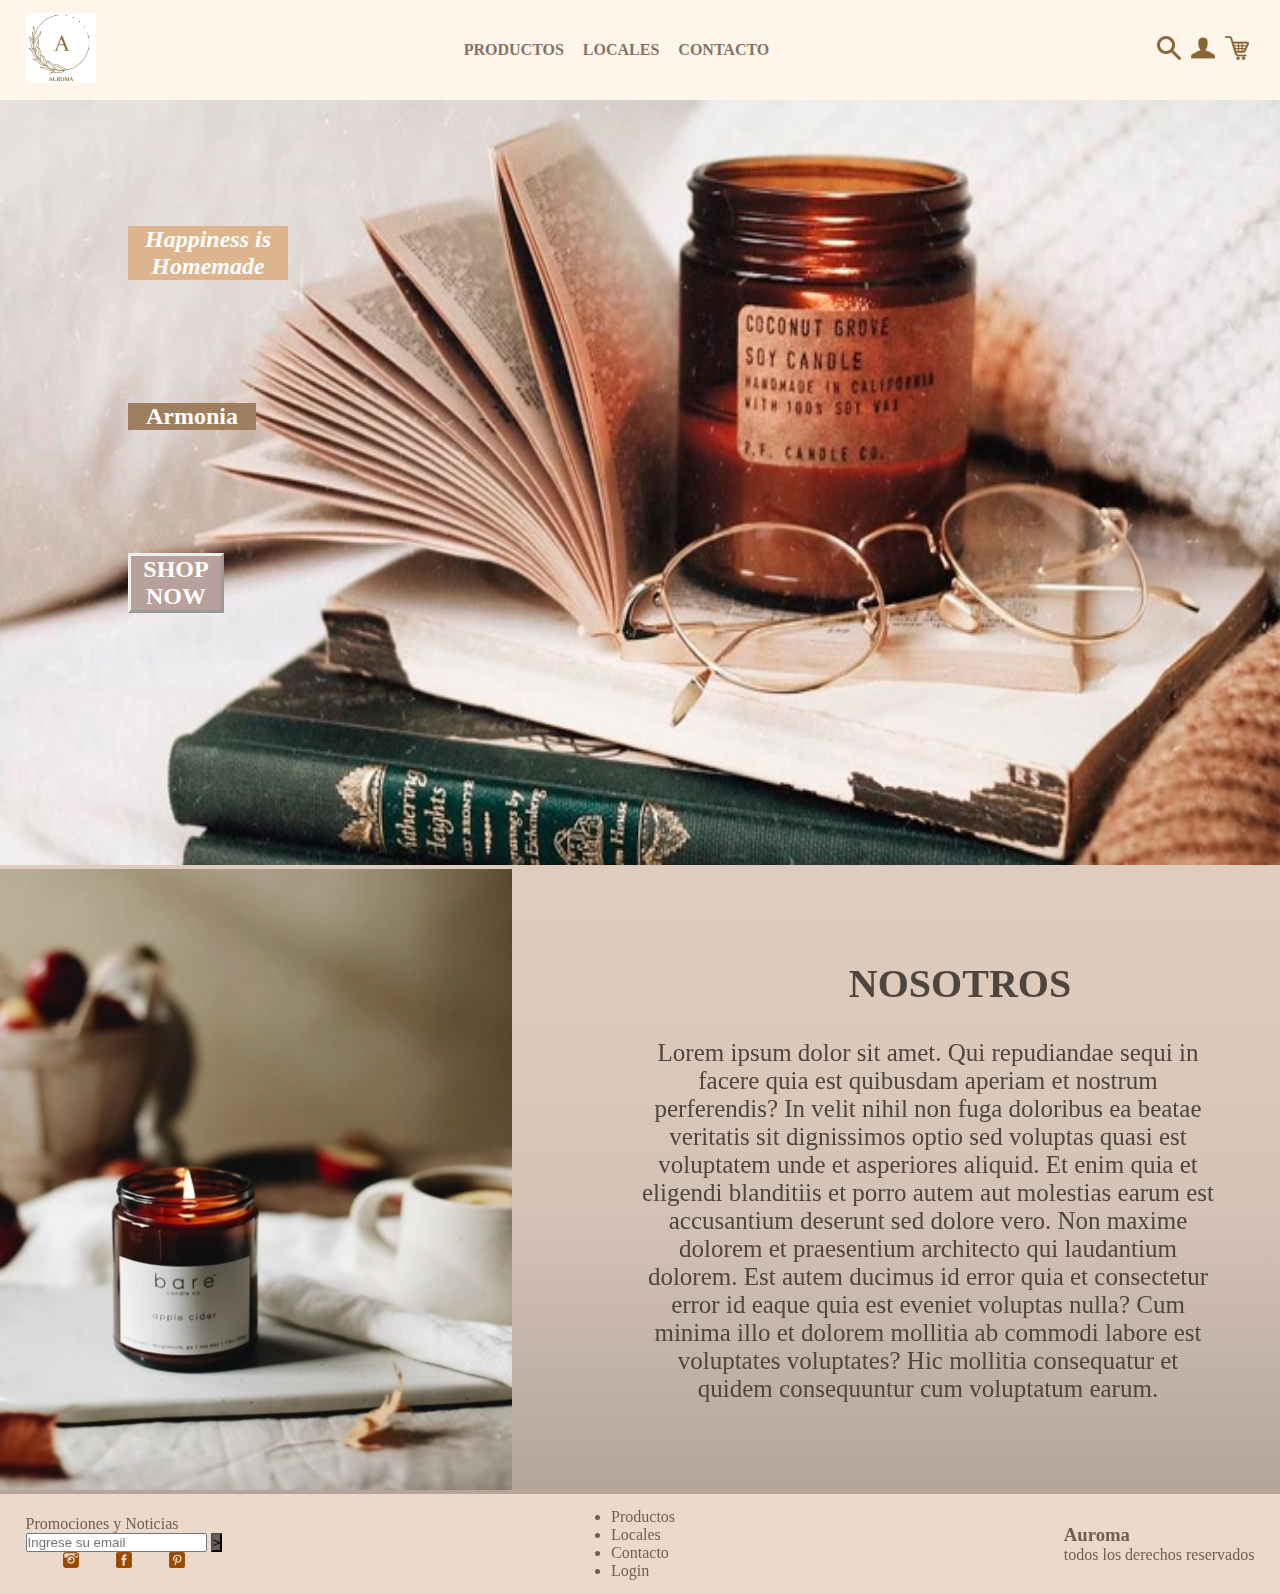
<file: index.html>
<!DOCTYPE html>
<html lang="es">
<head>
    <meta charset="UTF-8">
    <meta http-equiv="X-UA-Compatible" content="IE=edge">
    <meta name="viewport" content="width=device-width, initial-scale=1.0">
    <title>Auroma</title>
    <!--favicon-->
    <link rel="shortcut icon" href="assets/img/LOGO.png">
    <!--link de pagina de estilo-->
    <link rel="stylesheet" href="estilo.css">
    <link rel="stylesheet" href="https://cdnjs.cloudflare.com/ajax/libs/animate.css/4.1.1/animate.min.css" />

    
</head>
<body class="body">

    <header id="header">

        <div class="header__div">

            <div class="header__logo">
                <a class="logo__link" href="#">
                    <img class="img__logo" src="assets/img/LOGO.png" alt="logo" >
                </a>
            </div>
            
            <!--secciones del sitio web-->
            <nav class="header__nav">
                <a class="header__nav__a" href="paginas/productos.html">PRODUCTOS</a>
                <a class="header__nav__a" href="paginas/locales.html">LOCALES</a>
                <a class="header__nav__a" href="paginas/contacto.html">CONTACTO</a>
            </nav>
    
            <div class="header__otros">
                <a class="header__div__a" href="">
                    <img class="img__otros" src="assets/img/search-13-24.png" alt="search icon">
                </a>
                <!--seccion de login, carrito y search-->
                <a class="header__div__a" class="header__nav__a" href="paginas/login.html">
                    <img class="img__otros" src="assets/img/user-24.png" alt="icono usuario" >
                </a>
                <a class="header__div__a" href="">
                    <img class="img__otros"  src="assets/img/shopping-cart-24.png" alt="carrito icon">
                </a>
            </div>

        </div>
        
    </header>




    <main class="main">

        

        <section id="portada1">

            <div class="main__portada">

                <div class="main__portada2">
                    <div class="main__div__portada">
                        <h2 class="slogan">Happiness is Homemade</h2>
                    </div>
                    <div class="main__div__portada">
                        <h2 class="slogan1">Armonia</h2>
                    </div>
                    <div class="main__div__portada">
                        <a href="paginas/productos.html">
                            <h2 class="slogan2">SHOP NOW</h2>
                        </a>
                    </div>

                </div>

                <img class="portada" src="assets/img/portada.jpg" alt="img vela" >

            </div>
            
        
        </section>

        <section id="presentacion">

           
            <div class="main__div">

                <div class="main__div__video">
                    <video class="video" src="assets/video/videoVela1.mp4" autoplay muted loop ></video>
                </div>
    
    
    
                <section class="main__div__sec">
                    <h1 class="nosotros__titulo">NOSOTROS</h1>
                    <p class="nosotros__text">Lorem ipsum dolor sit amet. Qui repudiandae sequi in facere quia est quibusdam aperiam et nostrum perferendis? In velit nihil non fuga doloribus ea beatae 
                        veritatis sit dignissimos optio sed voluptas quasi est voluptatem unde et asperiores aliquid. Et enim quia et eligendi blanditiis et porro autem aut molestias earum est accusantium deserunt sed dolore vero. Non maxime dolorem et praesentium architecto qui laudantium dolorem. Est autem ducimus id error quia et consectetur error id eaque quia est eveniet voluptas nulla? Cum minima illo et dolorem mollitia ab commodi labore est voluptates voluptates? Hic mollitia consequatur et quidem consequuntur cum voluptatum earum.</p>
                </section>

            </div>
            

        </section>
        
    </main>

    
    <footer class="footer">
        <div class="footer__div">
            
           
            <div class="footer__div__form">
                <form class="form">
                
                    <legend>Promociones y Noticias</legend>
                     <input class="promo" type="email" placeholder="Ingrese su email">
                    <input type="submit" value=">" class="submit">
                
                </form>
            </div>

           
           <div class="footer__div__redes">
            <a href="https://www.instagram.com/auroma.deco/?hl=es" target="_blank">
                <img class="redes" src="assets/img/instagram-6-16.png" alt="logo instagram">
            </a>

            <a href="https://www.facebook.com/auroma.deco" target="_blank">
                <img class="redes" src="assets/img/facebooklogo.png" alt="logo facebook">
            </a>
            <a href="https://www.pinterest.co.uk/pin/49328558409412036/">
                <img class="redes" src="assets/img/pinterest-3-16.png" alt="logo pinterest">
            </a>

           </div>
           
        </div>

        
        <div class="footer__div2">
            <ul class="lista">
                <li><a href="paginas/productos.html" class="ul__li">Productos</a></li>
                <li><a href="paginas/locales.html" class="ul__li">Locales</a></li>
                <li><a href="paginas/contacto.html" class="ul__li">Contacto</a></li>
                <li><a href="paginas/login.html" class="ul__li">Login</a></li>
            </ul>     
        </div>
        <div class="footer__auroma">
            <h3>Auroma</h3>
            <p>todos los derechos reservados</p>
        </div>
    </footer>


    
</body>
</html>
</file>
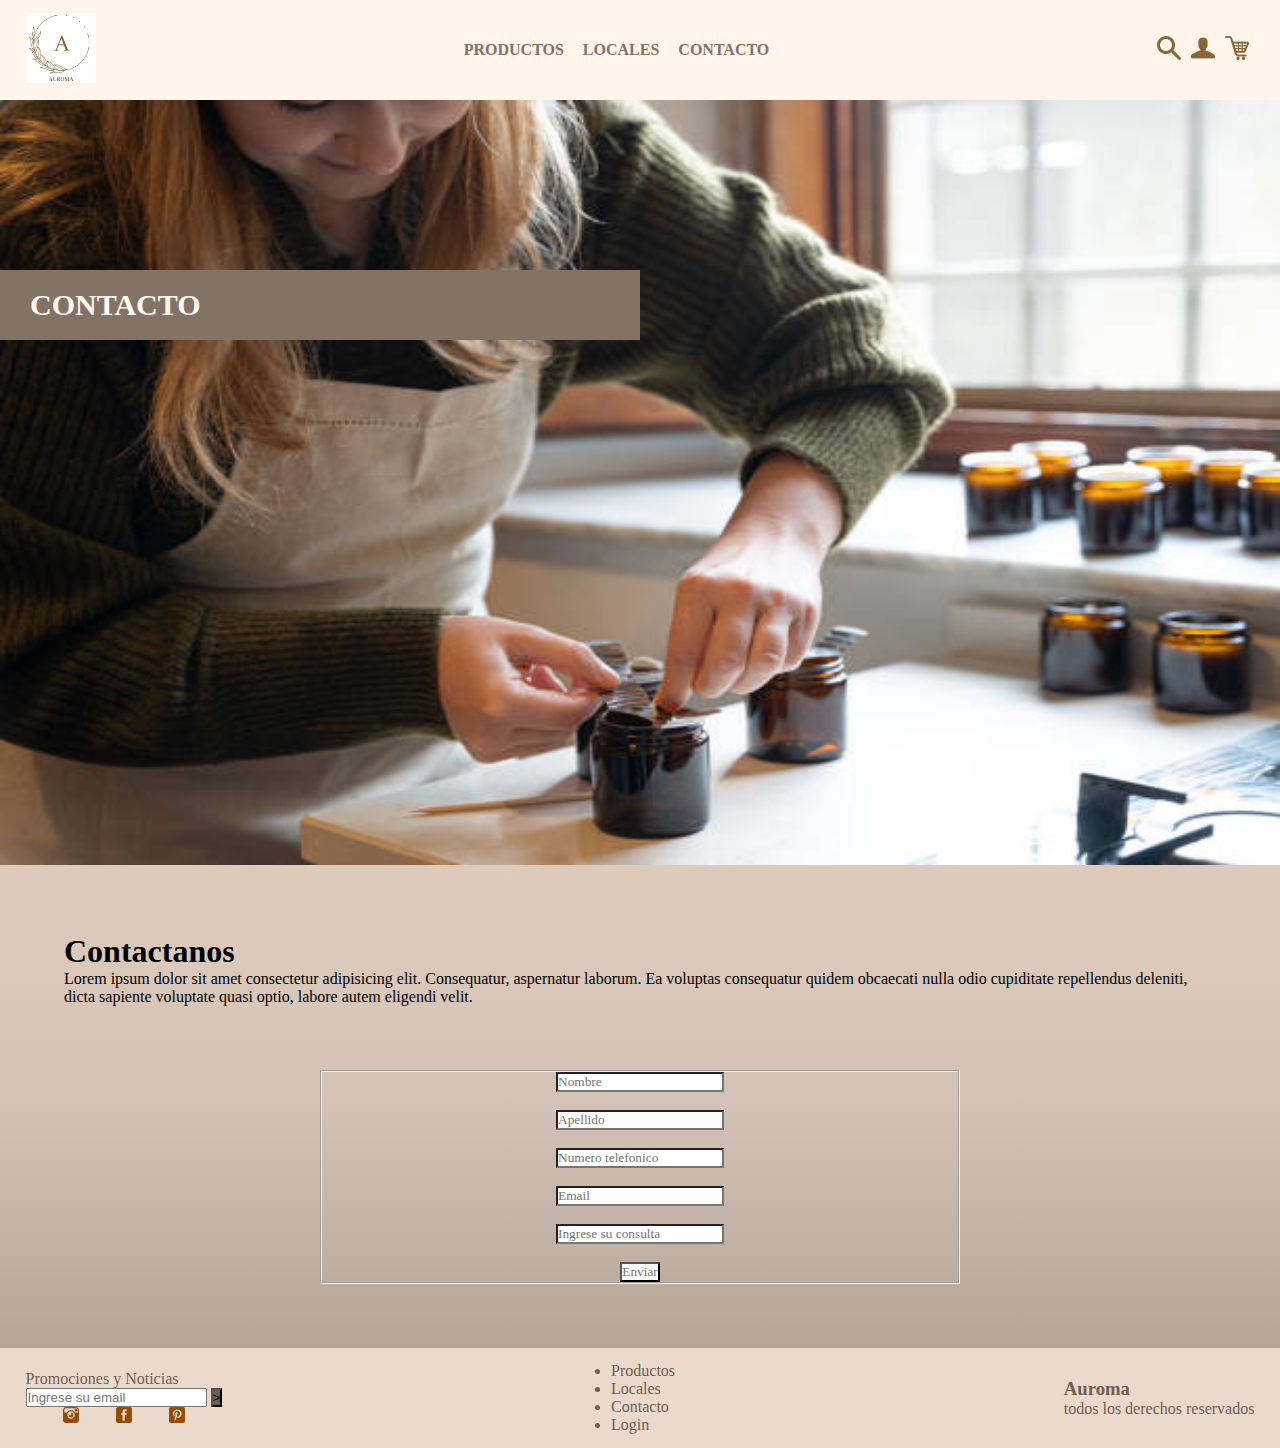
<file: paginas/contacto.html>
<!DOCTYPE html>
<html lang="es">
<head>
    <meta charset="UTF-8">
    <meta http-equiv="X-UA-Compatible" content="IE=edge">
    <meta name="viewport" content="width=device-width, initial-scale=1.0">
    <title>Auroma</title>
    <link rel="shortcut icon" href="../assets/img/LOGO.png">
    <link rel="stylesheet" href="../estilo.css">
</head>
<body class="body">

    <header id="header">
        <div class="header__div">

            <div class="header__logo">
                <a href="../index.html">
                    <img class="img__logo"src="../assets/img/LOGO.png" alt="logo" width="50" height="50" >
                </a>
            </div>
            
            <!--secciones del sitio web-->
            <nav class="header__nav">
                <a class="header__nav__a" href="./productos.html">PRODUCTOS</a>
                <a class="header__nav__a" href="./locales.html">LOCALES</a>
                <a class="header__nav__a" href="./contacto.html">CONTACTO</a>
            </nav>
    
            <div class="header__otros">
                <a class="header__div__a" href="">
                    <img class="img__otros" src="../assets/img/search-13-24.png" alt="search icon">
                </a>
                <!--seccion de login, carrito y search-->
                <a class="header__div__a" class="header__nav__a" href="./login.html">
                    <img class="img__otros" src="../assets/img/user-24.png" alt="icono usuario" >
                </a>
                <a class="header__div__a" href="">
                    <img class="img__otros" src="../assets/img/shopping-cart-24.png" alt="carrito icon">
                </a>
            </div>

        </div>
        
    
        
    </header>

    <main class="main">
        <section id="portada1">
            <div class="main__intro__div">
                <div class="intro">
                    <h3 class="main__vela">CONTACTO</h3>
                </div>
    
                <img class="portada" src="../assets/img/fotoportada3.jpg" alt="img telefono">
    
            </div>
            <section class="locales__intro">
                <h1>Contactanos</h1>
            <p>Lorem ipsum dolor sit amet consectetur adipisicing elit. Consequatur, aspernatur laborum. Ea voluptas consequatur quidem obcaecati nulla odio cupiditate 
                repellendus deleniti, dicta sapiente voluptate quasi optio, labore autem eligendi velit.
            </p>

            </section>
            
        </section>

        <section id="presentacion">
            <form class="form1">
                <fieldset class="fieldset">
    
                    <div>
                        <input class="space" type="text" placeholder="Nombre">
                    </div>
                    <br>
                    <div>
                        <input class="space" type="text" placeholder="Apellido">
                    </div>
                    <br>
                    <div>
                        <input class="space" type="tel"placeholder="Numero telefonico">
                    </div>
                    <br>
                    <div>
                        <input class="space" type="email"placeholder="Email">
                    </div>
                    <br>
                    <div>
                        <input class="space" type="text" placeholder="Ingrese su consulta" width="400">
                    </div>
                    <br>
                    <div>
                        <input class="space" class="space" type="submit" value="Enviar">
                    </div>
                </fieldset>
            </form>
        </section>
    </main>
    <br>
    <br>

    <footer class="footer">
        <div class="footer__div">
            <div class="footer__div__form">
                <form class="form">
                
                    <legend>Promociones y Noticias</legend>
                     <input type="email" placeholder="Ingrese su email">
                    <input type="submit" value=">" class="submit">
                
                </form>
            </div>
           <div class="footer__div__redes">
            <a href="https://www.instagram.com/auroma.deco/?hl=es" target="_blank">
                <img src="../assets/img/instagram-6-16.png" alt="logo instagram">
            </a>

            <a href="https://www.facebook.com/auroma.deco" target="_blank">
                <img src="../assets/img/facebooklogo.png" alt="logo facebook">
            </a>
            <a href="https://www.pinterest.co.uk/pin/49328558409412036/">
                <img src="../assets/img/pinterest-3-16.png" alt="logo pinterest">
            </a>

           </div>
           
        </div>
        <div class="footer__div2">
            <ul class="lista">
                <li><a href="./productos.html" class="ul__li">Productos</a></li>
                <li><a href="./locales.html" class="ul__li">Locales</a></li>
                <li><a href="./contacto.html" class="ul__li">Contacto</a></li>
                <li><a href="./login.html" class="ul__li">Login</a></li>
            </ul>     
        </div>
        <div class="footer__auroma">
            <h3>Auroma</h3>
            <p>todos los derechos reservados</p>
        </div>
    </footer>
   

    
        
    
</body>
</html>
</file>
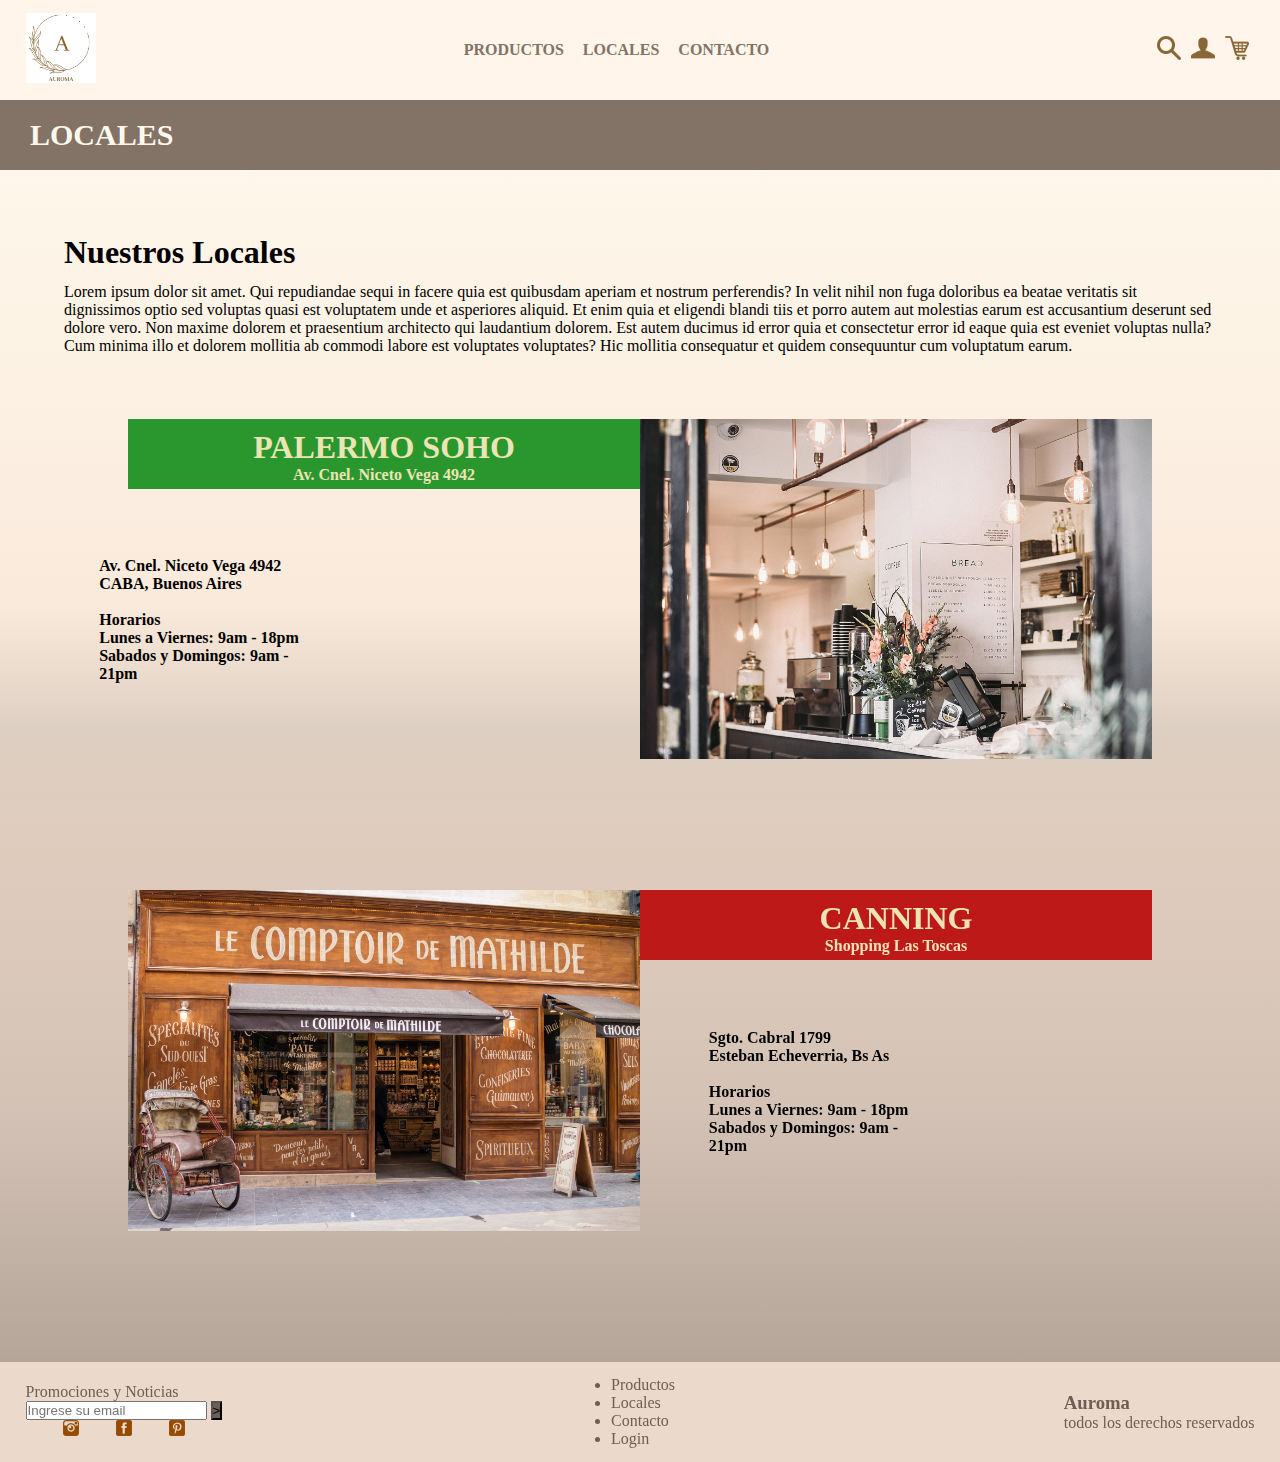
<file: paginas/locales.html>
<!DOCTYPE html>
<html lang="es">
<head>
    <meta charset="UTF-8">
    <meta http-equiv="X-UA-Compatible" content="IE=edge">
    <meta name="viewport" content="width=device-width, initial-scale=1.0">
    <title>Auroma</title>
    <link rel="shortcut icon" href="../assets/img/LOGO.png">
    <link rel="stylesheet" href="../estilo.css">
</head>
<body class="body">

    <header id="header">

        <div class="header__div">

            <div class="header__logo">
                <a href="../index.html">
                    <img class="img__logo" src="../assets/img/LOGO.png" alt="logo" >
                </a>
            </div>
            
            <!--secciones del sitio web-->
            <nav class="header__nav">
                <a class="header__nav__a" href="./productos.html">PRODUCTOS</a>
                <a class="header__nav__a" href="./locales.html">LOCALES</a>
                <a class="header__nav__a" href="./contacto.html">CONTACTO</a>
            </nav>
    
            <div class="header__otros">
                <a class="header__div__a" href="">
                    <img class="img__otros"  src="../assets/img/search-13-24.png" alt="search icon">
                </a>
                <!--seccion de login, carrito y search-->
                <a class="header__div__a" class="header__nav__a" href="./login.html">
                    <img class="img__otros"  src="../assets/img/user-24.png" alt="icono usuario" >
                </a>
                <a class="header__div__a" href="">
                    <img class="img__otros"  src="../assets/img/shopping-cart-24.png" alt="carrito icon">
                </a>
            </div>

        </div>
        
    </header>

    <main class="main">

        <section id="portada1">

            <div class="intro2">
                <h3 class="main__vela">LOCALES</h3>
            </div>
    
            <div class="locales__intro">
                <h1 class="titulo">Nuestros Locales</h1>
                <p>Lorem ipsum dolor sit amet. Qui repudiandae sequi in facere quia est quibusdam aperiam et nostrum perferendis? In velit nihil non fuga doloribus ea beatae 
                    veritatis sit dignissimos optio sed voluptas quasi est voluptatem unde et asperiores aliquid. Et enim quia et eligendi blandi
                    tiis et porro autem aut molestias earum est accusantium deserunt sed dolore vero. Non maxime dolorem et praesentium architecto qui laudantium dolorem. Est autem ducimus id error quia et consectetur error id eaque quia est eveniet voluptas nulla? Cum minima illo et dolorem mollitia ab commodi labore est voluptates 
                    voluptates? Hic mollitia consequatur et quidem consequuntur cum voluptatum earum.
                </p>
            </div>

        </section>
    
        <section id="presentacion">
            <div class="div1">
                <div class="div__h">

                    <div class="div__direc">
                        <div class="div__div__h">
                            <h3 class="nom__local">PALERMO SOHO</h3> 
                            <h5 class="nom2__local">Av. Cnel. Niceto Vega 4942</h5> 
                        </div>
    
                        <div class="direcciones">
                            <div class="p">

                                <p>Av. Cnel. Niceto Vega 4942</p>
                                <p>CABA, Buenos Aires</p>
                                <br>
                                <p>Horarios</p>
                                <p> Lunes a Viernes: 9am - 18pm</p>
                                <p> Sabados y Domingos: 9am - 21pm</p>
                            

                            </div>
                           
                        
                            <iframe class="map" src="https://www.google.com/maps/embed?pb=!1m18!1m12!1m3!1d52563.438528239334!2d-58.456035113450724!3d-34.573428349438714!2m3!1f0!2f0!3f0!3m2!1i1024!2i768!4f13.1!3m3!1m2!1s0x95bcb5865af14881%3A0xb710578308e704db!2sPalermo%20Soho!5e0!3m2!1ses!2sar!4v1650325541302!5m2!1ses!2sar" 
                             width="250" height="200" style="border:0;" allowfullscreen="" loading="lazy" referrerpolicy="no-referrer-when-downgrade"></iframe>
                        </div>
                    </div>

                    <img   class="img__local" src="../assets/img/local1.jpeg" alt="imagen local palermo">
                    
                </div>
            </div>    
            


            <div class="div1">
                <div class="div__h2">

                    <img   class="img__local" src="../assets/img/local2.jpeg" alt="imagen local canning">

                    <div class="div__direc2">
                        <div class="div__div__h2">
                            <h3 class="nom__local">CANNING</h3> 
                            <h5 class="nom2__local">Shopping Las Toscas</h5> 
                        </div>
            
                        <div class="direcciones">
                            <div class="p">
                                <p> Sgto. Cabral 1799</p>
                                <p>Esteban Echeverria, Bs As</p>
                                <br>
                                <p>Horarios</p>
                                <p> Lunes a Viernes: 9am - 18pm</p>
                                <p> Sabados y Domingos: 9am - 21pm</p>

                            </div>

                            <iframe class="map" src="https://www.google.com/maps/embed?pb=!1m18!1m12!1m3!1d4511.3745031997105!2d-58.36360046397739!3d-34.61710655802086!2m3!1f0!2f0!3f0!3m2!1i1024!2i768!4f13.1!3m3!1m2!1s0x95a334c279e91911%3A0x83309de6f5cee4b5!2sAv.%20Espa%C3%B1a%2C%20Buenos%20Aires!5e0!3m2!1ses!2sar!4v1650326781241!5m2!1ses!2sar" 
                            width="250" height="200" style="border:0;" allowfullscreen="" loading="lazy" referrerpolicy="no-referrer-when-downgrade"></iframe>

                        </div>
                        
                
                       
            
                    </div>
                    
                </div>
            </div>
        </section>    
    </main>
    
    
    <footer class="footer">
        <div class="footer__div">
            <div class="footer__div__form">
                <form class="form">
                
                    <legend>Promociones y Noticias</legend>
                     <input type="email" placeholder="Ingrese su email">
                    <input type="submit" value=">" class="submit">
                
                </form>
            </div>
           <div class="footer__div__redes">
            <a href="https://www.instagram.com/auroma.deco/?hl=es" target="_blank">
                <img src="../assets/img/instagram-6-16.png" alt="logo instagram">
            </a>

            <a href="https://www.facebook.com/auroma.deco" target="_blank">
                <img src="../assets/img/facebooklogo.png" alt="logo facebook">
            </a>
            <a href="https://www.pinterest.co.uk/pin/49328558409412036/">
                <img src="../assets/img/pinterest-3-16.png" alt="logo pinterest">
            </a>

           </div>
           
        </div>
        <div class="footer__div2">
            <ul class="lista">
                <li><a href="./productos.html" class="ul__li">Productos</a></li>
                <li><a href="./locales.html" class="ul__li">Locales</a></li>
                <li><a href="./contacto.html" class="ul__li">Contacto</a></li>
                <li><a href="./login.html" class="ul__li">Login</a></li>
            </ul>     
        </div>
        <div class="footer__auroma">
            <h3>Auroma</h3>
            <p>todos los derechos reservados</p>
        </div>
    </footer>


    
</body>
</html>
</file>
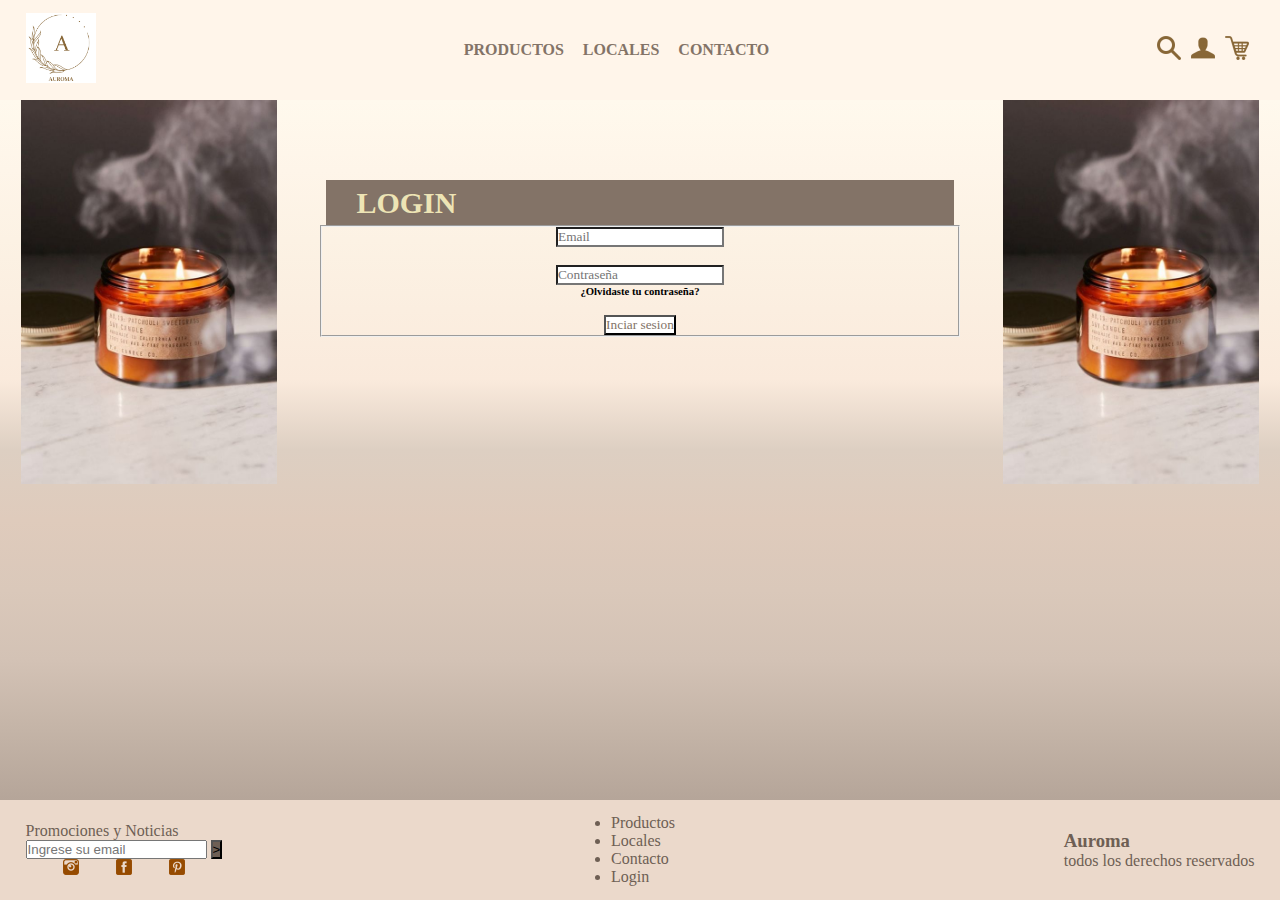
<file: paginas/login.html>
<!DOCTYPE html>
<html lang="es">
<head>
    <meta charset="UTF-8">
    <meta http-equiv="X-UA-Compatible" content="IE=edge">
    <meta name="viewport" content="width=device-width, initial-scale=1.0">
    <title>Auroma</title>
    <link rel="shortcut icon" href="../assets/img/LOGO.png">
    <link rel="stylesheet" href="../estilo.css">
</head>
<body class="body2">

    <header id="header">
        
        <div class="header__div">
            <div class="header__logo">
                <a href="../index.html">
                    <img class="img__logo" src="../assets/img/LOGO.png" alt="logo" width="50" height="50" >
                </a>
            </div>
            
            <!--secciones del sitio web-->
            <nav class="header__nav">
                <a class="header__nav__a" href="./productos.html">PRODUCTOS</a>
                <a class="header__nav__a" href="./locales.html">LOCALES</a>
                <a class="header__nav__a" href="./contacto.html">CONTACTO</a>
            </nav>
    
            <div class="header__otros">
                <a class="header__div__a" href="">
                    <img class="img__otros" src="../assets/img/search-13-24.png" alt="search icon">
                </a>
                <!--seccion de login, carrito y search-->
                <a class="header__div__a" class="header__nav__a" href="./login.html">
                    <img class="img__otros" src="../assets/img/user-24.png" alt="icono usuario" >
                </a>
                <a class="header__div__a" href="">
                    <img class="img__otros" src="../assets/img/shopping-cart-24.png" alt="carrito icon">
                </a>
            </div>
        </div>
        
    </header>


    <main class="main">
        <section id="portada1">

            <div class="main__login">

                <img class="img__login" src="../assets/img/margen1.jpg" alt="foto vela">
    
                <form class="form2">
                    
                    <fieldset class="fieldset" >
                        <div class="intro3">
                            <h3 class="main__vela">LOGIN</h3>
                        </div>
                        <div>
                            <input class="space" type="email"placeholder="Email">
                        </div>
                        <br>
                        <div>
                            <input class="space" type="text" placeholder="Contraseña">
                        </div>
                        <h6>¿Olvidaste tu contraseña?</h6>
                        <br>
                        <div>
                            <input class="space" type="submit" value="Inciar sesion">
                        </div>
        
                    </fieldset>
        
                </form>
    
                <img class="img__login" src="../assets/img/margen1.jpg" alt="foto vela">
    
            </div>

        </section>
        
        

    </main>

    <footer class="footer">
        <div class="footer__div">
            <div class="footer__div__form">
                <form class="form">
                
                    <legend>Promociones y Noticias</legend>
                     <input type="email" placeholder="Ingrese su email">
                    <input type="submit" value=">" class="submit">
                
                </form>
            </div>
           <div class="footer__div__redes">
            <a href="https://www.instagram.com/auroma.deco/?hl=es" target="_blank">
                <img src="../assets/img/instagram-6-16.png" alt="logo instagram">
            </a>

            <a href="https://www.facebook.com/auroma.deco" target="_blank">
                <img src="../assets/img/facebooklogo.png" alt="logo facebook">
            </a>
            <a href="https://www.pinterest.co.uk/pin/49328558409412036/">
                <img src="../assets/img/pinterest-3-16.png" alt="logo pinterest">
            </a>

           </div>
           
        </div>
        <div class="footer__div2">
            <ul class="lista">
                <li><a href="./productos.html" class="ul__li">Productos</a></li>
                <li><a href="./locales.html" class="ul__li">Locales</a></li>
                <li><a href="./contacto.html" class="ul__li">Contacto</a></li>
                <li><a href="./login.html" class="ul__li">Login</a></li>
            </ul>     
        </div>
        <div class="footer__auroma">
            <h3>Auroma</h3>
            <p>todos los derechos reservados</p>
        </div>
    </footer>
    
</body>
</html>
</file>
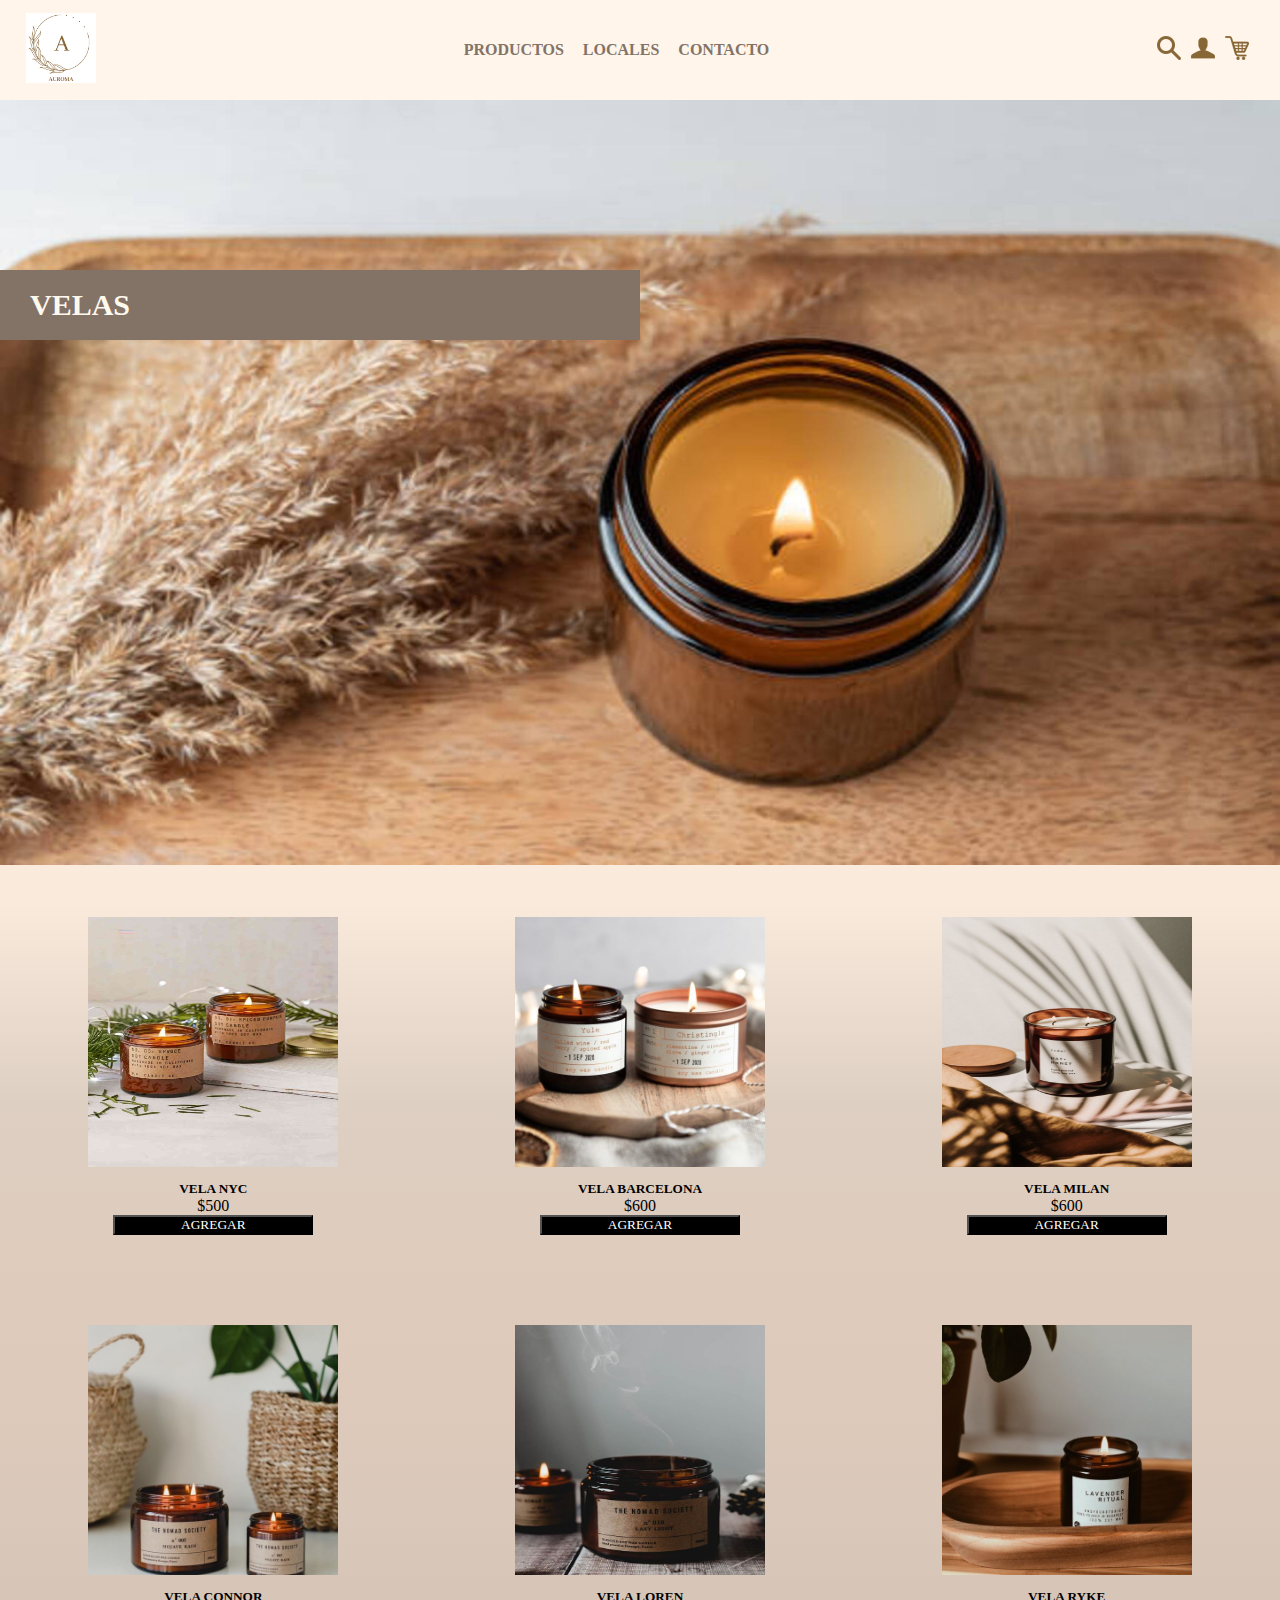
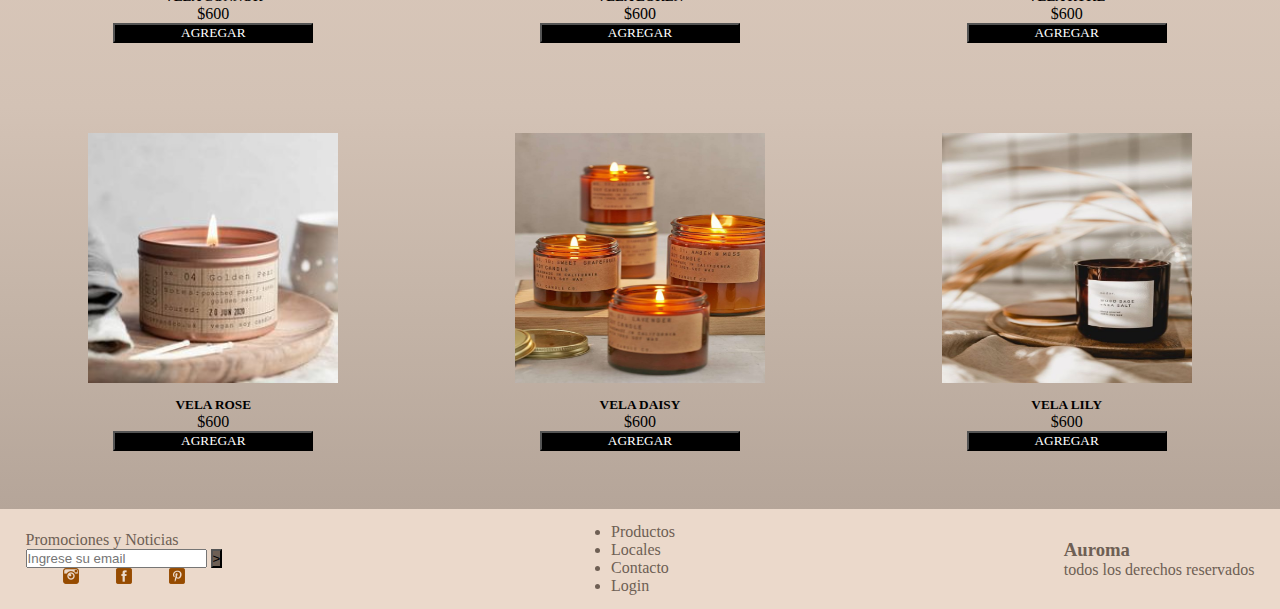
<file: paginas/productos.html>
<!DOCTYPE html>
<html lang="es">
<head>
    <meta charset="UTF-8">
    <meta http-equiv="X-UA-Compatible" content="IE=edge">
    <meta name="viewport" content="width=device-width, initial-scale=1.0">
    <title>Auroma</title>
    <link rel="shortcut icon" href="../assets/img/LOGO.png">
    <link rel="stylesheet" href="../estilo.css">
</head>
<body class="body">

    <header id="header">

        <div class="header__div">

            <div class="header__logo">
                <a href="../index.html">
                    <img class="img__logo" src="../assets/img/LOGO.png" alt="logo" >
                </a>
            </div>
            
            <!--secciones del sitio web-->
            <nav class="header__nav">
                <a class="header__nav__a" href="./productos.html">PRODUCTOS</a>
                <a class="header__nav__a" href="./locales.html">LOCALES</a>
                <a class="header__nav__a" href="./contacto.html">CONTACTO</a>
            </nav>
    
            <div class="header__otros">
                <a class="header__div__a" href="">
                    <img class="img__otros" src="../assets/img/search-13-24.png" alt="search icon">
                </a>
                <!--seccion de login, carrito y search-->
                <a class="header__div__a" class="header__nav__a" href="./login.html">
                    <img class="img__otros" src="../assets/img/user-24.png" alt="icono usuario" >
                </a>
                <a class="header__div__a" href="">
                    <img class="img__otros" src="../assets/img/shopping-cart-24.png" alt="carrito icon">
                </a>
            </div>

        </div>
    
        
    </header>

    <main class="main">

        <section id="portada1">

            <div>

                <div class="intro">
                    <h3 class="main__vela">VELAS</h3>
                </div>
    
                 <img class="portada" src="../assets/img/portada2.3.jpg" alt="prtada.productos">
    
            </div>

        </section>


        <section id="presentacion">

            <div class="grid">

                <div>

                    <img class="img__velas"  src="../assets/img/Vela 1.jpg" alt="Vela 1">

                    <div class="datos__vela">

                        <h5 class="nombre__producto">VELA NYC</h5>
                        <p>$500</p> 
                        <input class="button" type="submit" value="AGREGAR">

                    </div>
                    
                </div>
                <div>
                
                    <img class="img__velas" src="../assets/img/vela 2.jpg" alt="vela 2" >

                    <div class="datos__vela">

                        <h5 class="nombre__producto">VELA BARCELONA</h5>
                        <p>$600</p> 
                        <input class="button" type="submit" value="AGREGAR">

                    </div>
                    
                </div>

                <div>

                    <img class="img__velas" src="../assets/img/vela 3.jpg" alt="vela 3">

                    <div class="datos__vela">

                        <h5 class="nombre__producto">VELA MILAN</h5>
                        <p>$600</p> 
                        <input class="button" type="submit" value="AGREGAR">

                    </div>
                
                </div>

                <div>

                    <img class="img__velas" src="../assets/img/vela 4.jpg" alt="vela 4">

                    <div class="datos__vela">

                        <h5 class="nombre__producto">VELA CONNOR</h5>
                        <p>$600</p> 
                        <input class="button" type="submit" value="AGREGAR">

                    </div>
                
                </div>

                <div>

                    <img class="img__velas" src="../assets/img/vela 5.5.jpg" alt="vela 5">

                    <div class="datos__vela">

                        <h5 class="nombre__producto">VELA LOREN</h5>
                        <p>$600</p> 
                        <input class="button" type="submit" value="AGREGAR">

                    </div>
                
                </div>

                <div>

                    <img class="img__velas" src="../assets/img/vela 6.jpg" alt="vela 6">

                    <div class="datos__vela">

                        <h5 class="nombre__producto">VELA RYKE</h5>
                        <p>$600</p> 
                        <input class="button" type="submit" value="AGREGAR">

                    </div>
                
                </div>

                <div>

                    <img class="img__velas" src="../assets/img/vela7.jpg" alt="vela7">

                    <div class="datos__vela">

                        <h5 class="nombre__producto">VELA ROSE</h5>
                        <p>$600</p> 
                        <input class="button" type="submit" value="AGREGAR">

                    </div>
                
                </div>

                <div>

                    <img class="img__velas" src="../assets/img/vela8.jpg" alt="vela8">

                    <div class="datos__vela">

                        <h5 class="nombre__producto">VELA DAISY</h5>
                        <p>$600</p> 
                        <input class="button" type="submit" value="AGREGAR">

                    </div>
                
                </div>

                <div>

                    <img class="img__velas" src="../assets/img/vela9.jpg" alt="vela9">

                    <div class="datos__vela">

                        <h5 class="nombre__producto">VELA LILY</h5>
                        <p>$600</p> 
                        <input class="button" type="submit" value="AGREGAR">

                    </div>
                
                </div>

            </div>

           
        </section>
       
        
    </main>
    <br>
    <br>

    <footer class="footer">
        <div class="footer__div">
            <div class="footer__div__form">
                <form class="form">
                
                    <legend>Promociones y Noticias</legend>
                     <input type="email" placeholder="Ingrese su email">
                    <input type="submit" value=">" class="submit">
                
                </form>
            </div>
           <div class="footer__div__redes">
            <a href="https://www.instagram.com/auroma.deco/?hl=es" target="_blank">
                <img class="redes" src="../assets/img/instagram-6-16.png" alt="logo instagram">
            </a>

            <a href="https://www.facebook.com/auroma.deco" target="_blank">
                <img class="redes" src="../assets/img/facebooklogo.png" alt="logo facebook">
            </a>
            <a href="https://www.pinterest.co.uk/pin/49328558409412036/">
                <img class="redes" src="../assets/img/pinterest-3-16.png" alt="logo pinterest">
            </a>

           </div>
           
        </div>
        <div class="footer__div2">
            <ul class="lista">
                <li><a href="./productos.html" class="ul__li">Productos</a></li>
                <li><a href="./locales.html" class="ul__li">Locales</a></li>
                <li><a href="./contacto.html" class="ul__li">Contacto</a></li>
                <li><a href="./login.html" class="ul__li">Login</a></li>
            </ul>     
        </div>
        <div class="footer__auroma">
            <h3>Auroma</h3>
            <p>todos los derechos reservados</p>
        </div>
    </footer>

</body>
</html>
</file>
<file: estilo.css>
* {
    margin: 0;
    padding: 0;
    box-sizing: border-box;
 }
/* impotar fuente de google*/
@import url('https://fonts.googleapis.com/css2?family=Abhaya+Libre&display=swap');
@import url('https://fonts.googleapis.com/css2?family=Cormorant+Garamond:wght@300&display=swap');
@import url('https://fonts.googleapis.com/css2?family=Cinzel&display=swap');
@import url('https://fonts.googleapis.com/css2?family=MonteCarlo&display=swap');




.body{
    width: 100%;
    display: grid;
    min-height: 100vh;
    display: grid;
    grid-template-columns: 100vw;
    grid-template-rows: 100px auto auto 100px;
    grid-template-areas:
      "header header header"
      "portada portada portada"
      "presentacion presentacion presentacion"
      "footer footer footer";
    overflow-x: hidden;
}

header#header{
    grid-area: header;
    background-color:#fff5ea;
}


.header__div{
    width: 100%;
    height: 100%;
    display: flex;
    flex-direction: row;
    justify-content: space-between;
    align-items: center;
}

.header__nav__a{
    margin-right: 15px;
    text-decoration: none;
    color: #837367;  
    font-weight: bold;
    font-size: 100%;
    font-family:'Abhaya Libre', serif; 
}

.header__otros{
    margin-right: 2%;
    display: flex;
    justify-content: space-between;
    align-items: center;  
}
.img__logo{
    width: 70px;
    height: 70px;
}
.header__logo{
    margin-left: 2%;
}
.header__div__a{
    margin: 5px;
}

/*MAIN INDEX*/

.main{
    height: auto;
    background-image: linear-gradient(to bottom, #fff9ed, #fef5e9, #fcf2e4, #fbeee0, #faeadc, #ddcfc2, #dfcbbc, #dac8ba, #d3c2b5, #c4b4a7, #b5a599);
}

.main2{
    background-image: linear-gradient(to bottom,#b5a599,#c4b4a7, #fff9ed, #fef5e9, #fcf2e4, #fbeee0, #faeadc, #ddcfc2, #dfcbbc, #dac8ba, #d3c2b5, #c4b4a7, #b5a599);
}

section#portada1{
    grid-area: portada;   
}

 
.portada{
    width: 100%;
    height: 85vh;  
}


.main__portada2{
    position: absolute;
    width: 50%;
    height: 50%;
    display: flex;
    flex-direction: column;
    justify-content: space-around;
    margin-left: 10%;
    margin-top: 5%;
}

.main__div__portada{
    color: white;
    text-align: center;
}


.slogan{
    width: 25%;
    font-family:'Monte Carlo';
    font-style: italic;
    background-color: #dcb58e;
}

.slogan1{
    width: 20%;
    background-color: #9d7e5f;
    font-family:'Cinzel', serif;
}


.slogan2{ 
    position:absolute;
    width: 15%;
    color: white;
    background-color: #b8a19a ;
    font-family:'Cormorant Garamond', serif;
    border-style: outset;
}



section#presentacion{
    grid-area: presentacion;
    width: 100%  
     
}

.main__div{
    width: 100%;
    height: 100%;
    display: grid;
    grid-template-columns: 50% 50%;
    align-items: center;
    justify-content: center;

}

.video{
    width:80%;  
}

.main__div__sec{
    text-align: center;
    font-family:'Abhaya Libre', serif;
    color:#4e453e;

}
.nosotros__titulo{
    color: #4e453e;
    font-size: 40px;
    margin-bottom: 5%;
}

.nosotros__text{
    font-size: 25px;
    margin-right: 10%;
}

/*PRODUCTOS*/

.intro{
    position: absolute;
    background-color: #837367;
    color: #fff9ed;
    display: flex;
    justify-content: start;
    align-items: center;
    top: 30%; 
    width: 50%;
    height: 70px;
}

.main__vela{
    margin-left: 30px;
    font-size: 30px;
}

.grid{
    display: grid;
    grid-template-columns: repeat(3,1fr);
    grid-template-rows: repeat(3,1fr);
    row-gap: 5rem;
    justify-items: center;
    margin-top: 3rem;
    margin-bottom: 3rem;
    
    
}

.img__velas{
    width: 250px;
    height: 250px;
    
}
.datos__vela{
    margin: 10px;
    display: flex;
    flex-direction: column;
    align-items: center;
    
}

.button{
    width: 200px;
    background-color: black;
    font-family:'Abhaya Libre', serif;
    color: white;
}

/*LOCALES*/

.intro2{
    background-color: #837367;
    color: #fff9ed;
    display: flex;
    justify-content: start;
    align-items: center;
    width: 100%;
    height: 70px;
}

.locales__intro{
    width: auto;
    height: auto;
    margin: 5%;
    
}
.titulo{
    margin-bottom: 1%;
}

.div1{
    width: 100%;
    height: 100%;
    margin-bottom: 5%; 
    
}

.div__h{
    width: 100%;
    height: 50%;
    font-family:'Abhaya Libre', serif;
    font-weight: bold;
    display: flex;
    flex-direction: row;
   
}

.img__local{
    width: 40%;
    height:50%; 
}

.div__div__h{
    background-color: #29972e;
    color: #EDE4B5;
    width: 80%;
    height: 50%;
}

.nom__local{
    text-align: center;
    margin-top: 10px;
    font-size: xx-large;
}
.nom2__local{
    text-align: center;
    margin-bottom: 5px;
    font-size: medium;
   
}

.div__direc{
    display: flex;
    flex-direction: column;
    align-items: flex-end;
    width: 50%;
    height: 50%;
}
.direcciones{
    display: flex;
    margin: 10%;
}


.div__div__h2{
    background-color: #be1919;
    color: #EDE4B5;
    width: 80%;
    height: 50%;
}

.div__h2{
    width: 100%;
    height: 50%;
    font-weight: bold;
    display: flex;
    flex-direction: row;
    margin-left: 10%;
}

.div__direc2{
    display: flex;
    flex-direction: column;
    align-items: flex-start;
    width: 50%;
    height: 50%;
}
.map, .p{
    margin: 1%;
}

/*LOGIN*/

.body2{
    width: 100%;
    display: grid;
    min-height: 100vh;
    display: grid;
    grid-template-columns: 100vw;
    grid-template-rows: 100px auto 100px;
    grid-template-areas:
      "header header header"
      "portada portada portada"
      "footer footer footer";
    overflow-x: hidden;
}

.main__login{
    display: flex;
    flex-direction: row;
    justify-content: space-around;

}

.img__login{
    width: 20%;
    height: 30%;
}

.form2{
    width: 50%;
    margin-top: 125px;
}
.intro3{
    position: absolute;
    top: 20%; 
    background-color: #837367;
    font-family:'Abhaya Libre', serif;
    color: #EDE4B5;
    width: 49%;
    height: 5%;
    display: flex;
    justify-content: start;
    align-items: center;
}

/*CONTACTO*/
.form1{
    width: 50%;
    margin-left: 25%;
    margin-bottom: 5%;
}

.fieldset{
    display: flex;
    flex-direction: column;
    align-items: center;
}

.space{
    background-color: white;
    font-family:'Abhaya Libre', serif;
    color: #837367;
}







/*FOOTER*/
.footer{
    grid-area: footer;
    display: flex;
    justify-content: space-between;
    align-items: center;
    background-color:#ebd9cb;
    font-family:'Abhaya Libre', serif;
    color: #6e5f54;
}

.footer__div{
    margin-left: 2%;
}

.footer__div__redes{
    display: flex;
    justify-content: space-evenly;
    align-items: center;
}
.submit{
    background-color: #6e5f54;
}

.ul__li{
    text-decoration: none;
    color: #6e5f54;
}
.footer__auroma{
    margin-right: 2%;
    color: #6e5f54;
}



@media (max-width:768px){
    .body{
        width: 100%;
        min-height: 100vh;
        display: grid;
        grid-template-columns: 100%;
        grid-template-rows: 50px auto auto;
        
    }

    header#header{
        background-color:#fff5ea;
    }
    .header__div{
        width: 100%;
        height: 100%;
        display: flex;
        flex-direction: row;
        justify-content: space-between;
        align-items: center; 
    }
    
    .header__nav__a{
        font-size: 60%;
    }

    .img__otros{
        width: 60%;
        height: 60%;
    }
    
    .img__logo{
        width: 20px;
        height: 20px;
    }

    /*INDEX*/

    .portada{
        width: 100%;
        height: auto;  
    }

    .main__portada2{
        position: absolute;
        width: 50%;
        height:auto ;
        display: flex;
        flex-direction: column;
        justify-content: space-around;
        margin-top: 5%;
    }

    .slogan{
        width: auto;
        font-family:'Monte Carlo';
        font-style: italic;
        font-size: 100%;
        background-color: #dcb58e;
        margin: 5%;
    }
    
    .slogan1{
        width: 70%;
        background-color: #9d7e5f;
        font-family:'Cinzel', serif;
        font-size: 100%;
        margin: 10%;
    }
    
    
    .slogan2{ 
        position:absolute;
        width: 30%;
        font-size: 100%;
        color: white;
        background-color: #b8a19a ;
        font-family:'Cormorant Garamond', serif;
        border-style: outset;
        margin-left: 30%;
    }

    .main__div{
        width: 100%;
        height: 100%;
        display: grid;
        grid-template-columns: 100%;
    
    }
    .video{
        margin-left: 10%;
        margin-right: 10%;
        margin-top: 2%;
        margin-bottom: 2%;
        height: 60%;
    }

    .nosotros__titulo{
        color: #4e453e;
        font-size: 100%;
        
    }
    
    .nosotros__text{
        font-size: 90%;
        margin-left: 10%;
        margin-right: 10%;
        margin-top: 2%;
        margin-bottom: 5%; 
    }

    .footer__div{
        margin-left: 2%;
    }
    
    .footer__div__redes{
        display: flex;
        justify-content: space-evenly;
        align-items: center;
    }
    .submit{
        background-color: #6e5f54;
    }
    
    .lista{
       display: none;
    }
    .footer__auroma{
        margin-right: 2%;
        color: #6e5f54;
        font-size: 50%;
    }

    .redes{
        width: 50%;
    }

    .form{
        font-size: 70%;
    }
    .promo{
        width: 10%;
    }
    /*PRODUCTOS*/

    .intro{
        height: 8%;
        top: 20%;
    }

    .main__vela{
        margin-left: 10%;
        font-size: 130%;
    }

    .grid{

        display: grid;
        grid-template-columns: repeat(2,1fr);
        grid-template-rows: repeat(5,1fr);
        row-gap: 5rem;
        justify-items: center;
        margin-top: 1rem;
        margin-bottom: 1rem;   
    }

    .img__velas{
        width: 150px;
        height: 150px;   
    }

    .datos__vela{
        display: flex;
        flex-direction: column;
        align-items: center;
        
    }
    
    .button{
        width: 150px;
        background-color: black;
        font-family:'Abhaya Libre', serif;
        color: white;
    }

    .map{
        display: none;
    }

  
}
</file>
